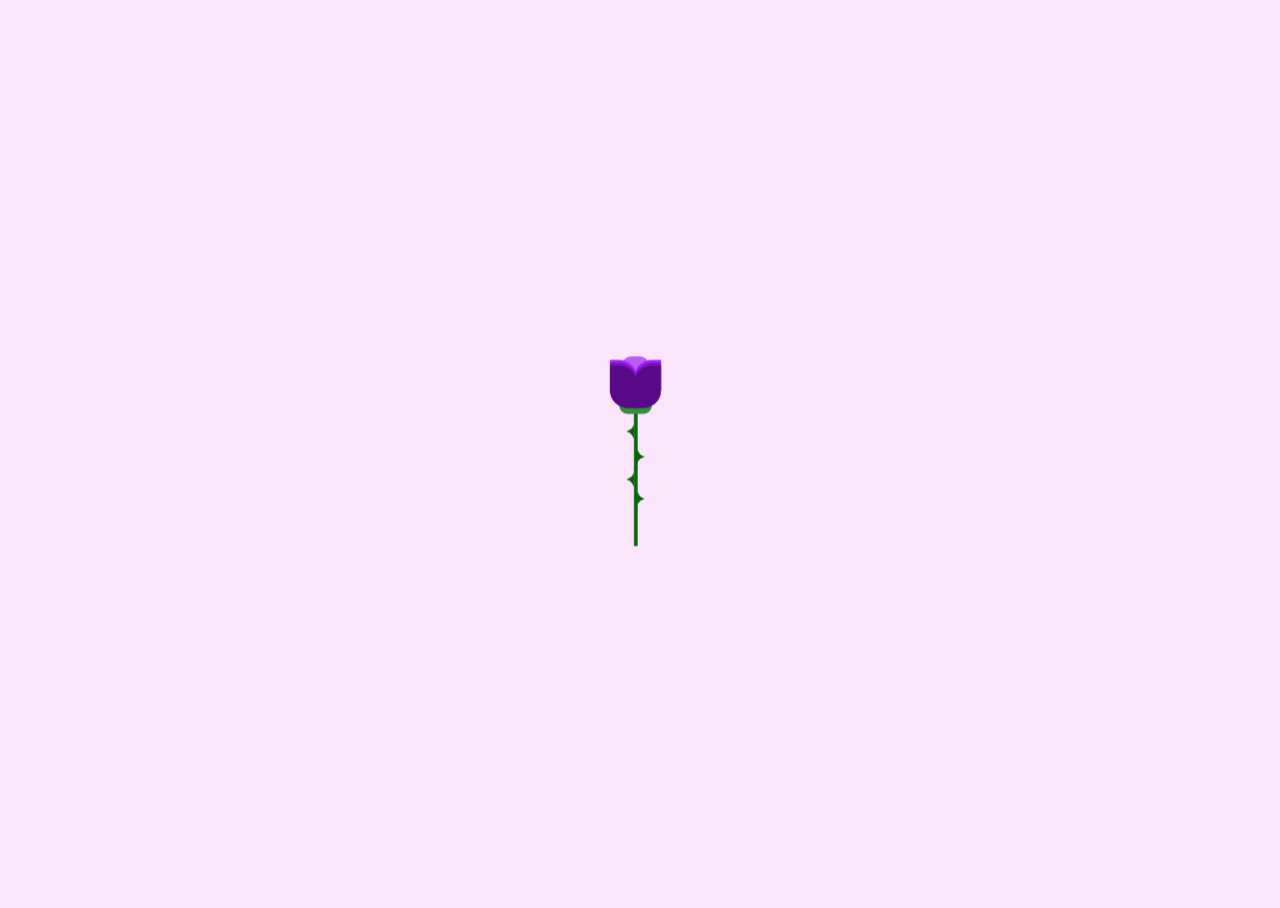
<file: index.html>
<!DOCTYPE html>
<html>
<head>
<title>Purple flower for Krislougrace</title>	
<link rel="shortcut icon" href="./flower.png" type="image/x-icon">
<link rel="stylesheet" type="text/css" href="style.css">
	</head>
<body>
<div class="container">
	
	<div class="thorns">
		<div></div>
		<div></div>
		<div></div>
		<div></div>
	</div>
	<div class="rose-leaves">
		<div></div>
		<div></div>
	</div>
	<div class="rose-petals">
		<div></div>
		<div></div>
		<div></div>
		<div></div>
		<div></div>
		<div></div>
		<div></div>
	</div>
	<div class="sparkles">
		<div></div>
		<div></div>
		<div></div>
		<div></div>
		<div></div>
		<div></div>
		<div></div>
		<div></div>
		<div></div>
		<div></div>
		
	
</div>
</body>

</html>
</file>
<file: style.css>
html, body {
	height: 100%;
	width: 100%;
	background: #FAE6FA;
	overflow: hidden;
  }
  
  .container {
	width: 100px;
	height: 300px;
	position: absolute;
	left: 0;
	right: 0;
	top: 0;
	bottom: 0;
	margin: auto;
	-moz-transform: scale(0.6);
	-ms-transform: scale(0.6);
	-webkit-transform: scale(0.6);
	transform: scale(0.6);
  }
  .container div {
	position: absolute;
  }
  .container .glass {
	height: 420px;
	width: 250px;
	border: 3px solid rgba(255, 255, 255, 0.5);
	-moz-border-radius: 300px 300px 0px 0px;
	-webkit-border-radius: 300px;
	border-radius: 300px 300px 0px 0px;
	left: -80px;
	top: -100px;
	border-bottom: 15px solid rgba(255, 255, 255, 0.5);
  }
  .container .glass:after {
	width: 8px;
	background: rgba(255, 255, 255, 0.28);
	content: '';
	position: absolute;
	height: 80px;
	top: 430px;
	border-radius: 100px;
	left: 10px;
	top: 180px;
  }
  .container .glass:before {
	width: 8px;
	background: rgba(255, 255, 255, 0.28);
	content: '';
	position: absolute;
	height: 15px;
	top: 430px;
	border-radius: 100px;
	left: 10px;
	top: 280px;
  }
  .container .glow {
	position: absolute;
	width: 170px;
	height: 170px;
	-moz-border-radius: 100%;
	-webkit-border-radius: 100%;
	border-radius: 100%;
	border: 1px solid rgba(245, 148, 184, 0.47);
	box-shadow: 0px 0px 10px #f594b8;
	left: -40px;
	top: -40px;
	-moz-transition: all 0.5s ease;
	-o-transition: all 0.5s ease;
	-webkit-transition: all 0.5s ease;
	transition: all 0.5s ease;
	-moz-animation: glowing 2.5s ease-in-out infinite;
	-webkit-animation: glowing 2.5s ease-in-out infinite;
	animation: glowing 2.5s ease-in-out infinite;
  }
  .container .rose-petals > div {
	background: #B95CF4;
	width: 45px;
	height: 80px;
	position: absolute;
	-moz-transition: all 0.5s ease-out;
	-o-transition: all 0.5s ease-out;
	-webkit-transition: all 0.5s ease-out;
	transition: all 0.5s ease-out;
  }
  .container .rose-petals > div:nth-child(1) {
	border-radius: 15px;
	left: 20px;
	top: -6px;
	background: #B95CF4;
  }
  .container .rose-petals > div:nth-child(2), .container .rose-petals > div:nth-child(4), .container .rose-petals > div:nth-child(6) {
	border-radius: 0px 30px 0px 30px;
	background: #7D0DC3;
	left: 0;
	transform-origin: bottom right;
  }
  .container .rose-petals > div:nth-child(3), .container .rose-petals > div:nth-child(5), .container .rose-petals > div:nth-child(7) {
	border-radius: 30px 0px 30px 0px;
	left: 40px;
	transform-origin: bottom left;
  }
  .container .rose-petals > div:nth-child(2) {
	-moz-animation: openRose2 3s ease-in-out;
	-webkit-animation: openRose2 3s ease-in-out;
	animation: openRose2 3s ease-in-out;
	-moz-animation-fill-mode: forwards;
	-webkit-animation-fill-mode: forwards;
	animation-fill-mode: forwards;
	z-index: 5;
	background: #570987;
	top: 10px;
	height: 70px;
	-moz-animation-delay: 2s;
	-webkit-animation-delay: 2s;
	animation-delay: 2s;
  }
  .container .rose-petals > div:nth-child(3) {
	-moz-animation: openRose3 3s ease-in-out;
	-webkit-animation: openRose3 3s ease-in-out;
	animation: openRose3 3s ease-in-out;
	-moz-animation-fill-mode: forwards;
	-webkit-animation-fill-mode: forwards;
	animation-fill-mode: forwards;
	z-index: 4;
	background: #570987;
	top: 10px;
	height: 70px;
	-moz-animation-delay: 2s;
	-webkit-animation-delay: 2s;
	animation-delay: 2s;
  }
  .container .rose-petals > div:nth-child(4) {
	-moz-animation: openRose4 3s ease-in-out;
	-webkit-animation: openRose4 3s ease-in-out;
	animation: openRose4 3s ease-in-out;
	-moz-animation-fill-mode: forwards;
	-webkit-animation-fill-mode: forwards;
	animation-fill-mode: forwards;
	z-index: 3;
	background: #7D0DC3;
	top: 5px;
	height: 75px;
	-moz-animation-delay: 2s;
	-webkit-animation-delay: 2s;
	animation-delay: 2s;
  }
  .container .rose-petals > div:nth-child(5) {
	-moz-animation: openRose5 3s ease-in-out;
	-webkit-animation: openRose5 3s ease-in-out;
	animation: openRose5 3s ease-in-out;
	-moz-animation-fill-mode: forwards;
	-webkit-animation-fill-mode: forwards;
	animation-fill-mode: forwards;
	z-index: 2;
	background: #7D0DC3;
	top: 5px;
	height: 75px;
	-moz-animation-delay: 2s;
	-webkit-animation-delay: 2s;
	animation-delay: 2s;
  }
  .container .rose-petals > div:nth-child(6) {
	-moz-animation: openRose6 3s ease-in-out;
	-webkit-animation: openRose6 3s ease-in-out;
	animation: openRose6 3s ease-in-out;
	-moz-animation-fill-mode: forwards;
	-webkit-animation-fill-mode: forwards;
	animation-fill-mode: forwards;
	z-index: 1;
	background: #A020F0;
	top: "";
	height: "";
	-moz-animation-delay: 2s;
	-webkit-animation-delay: 2s;
	animation-delay: 2s;
  }
  .container .rose-petals > div:nth-child(7) {
	-moz-animation: openRose7 3s ease-in-out;
	-webkit-animation: openRose7 3s ease-in-out;
	animation: openRose7 3s ease-in-out;
	-moz-animation-fill-mode: forwards;
	-webkit-animation-fill-mode: forwards;
	animation-fill-mode: forwards;
	z-index: 0;
	background: #A020F0;
	top: "";
	height: "";
	-moz-animation-delay: 2s;
	-webkit-animation-delay: 2s;
	animation-delay: 2s;
  }
  .container .rose-leaves > div:nth-last-child(1) {
	width: 55px;
	height: 30px;
	background: #338f37;
	position: absolute;
	top: 60px;
	left: 15px;
	-moz-border-radius: 100px;
	-webkit-border-radius: 100px;
	border-radius: 100px;
  }
  .container .rose-leaves > div:nth-child(1) {
	width: 6px;
	height: 230px;
	border: none;
	top: 80px;
	background: #066406;
	left: 40px;
  }
  .container .thorns > div {
	width: 30px;
	height: 30px;
	background: #066406;
	top: 100px;
	left: 10px;
  }
  .container .thorns > div:after {
	width: 41px;
	height: 31px;
	-moz-border-radius: 100%;
	-webkit-border-radius: 100%;
	border-radius: 100%;
	background: #FAE6FA;
	content: "";
	position: absolute;
	left: -12px;
	top: 17px;
  }
  .container .thorns > div:before {
	width: 41px;
	height: 31px;
	-moz-border-radius: 100%;
	-webkit-border-radius: 100%;
	border-radius: 100%;
	background: #FAE6FA;
	content: "";
	position: absolute;
	left: -11px;
	top: -11px;
	z-index: 0;
  }
  .container .thorns > div:nth-child(2) {
	top: 150px;
	-moz-transform: rotate(180deg);
	-ms-transform: rotate(180deg);
	-webkit-transform: rotate(180deg);
	transform: rotate(180deg);
	left: 45px;
  }
  .container .thorns > div:nth-child(3) {
	top: 180px;
  }
  .container .thorns > div:nth-child(4) {
	top: 220px;
	-moz-transform: rotate(180deg);
	-ms-transform: rotate(180deg);
	-webkit-transform: rotate(180deg);
	transform: rotate(180deg);
	left: 45px;
  }
  .container .sparkles {
	bottom: -40px;
  }
  .container .sparkles > div {
	width: 4px;
	height: 4px;
	border-radius: 100px;
	background: #570987;
	box-shadow: 0px 0px 12px 2px #D397F8;
	bottom: 0;
	opacity: 0;
	-moz-animation: sparkle 4s ease-in-out infinite;
	-webkit-animation: sparkle 4s ease-in-out infinite;
	animation: sparkle 4s ease-in-out infinite;
  }
  .container .sparkles > div:nth-child(1) {
	left: 60px;
	-moz-animation-delay: 3s;
	-webkit-animation-delay: 3s;
	animation-delay: 3s;
  }
  .container .sparkles > div:nth-child(2) {
	left: 158px;
	-moz-animation-delay: 2s;
	-webkit-animation-delay: 2s;
	animation-delay: 2s;
  }
  .container .sparkles > div:nth-child(3) {
	left: -22px;
	-moz-animation-delay: 1s;
	-webkit-animation-delay: 1s;
	animation-delay: 1s;
  }
  .container .sparkles > div:nth-child(4) {
	left: 10px;
	-moz-animation-delay: 1s;
	-webkit-animation-delay: 1s;
	animation-delay: 1s;
  }
  .container .sparkles > div:nth-child(5) {
	left: 177px;
	-moz-animation-delay: 3s;
	-webkit-animation-delay: 3s;
	animation-delay: 3s;
  }
  .container .sparkles > div:nth-child(6) {
	left: -82px;
	-moz-animation-delay: 2s;
	-webkit-animation-delay: 2s;
	animation-delay: 2s;
  }
  .container .sparkles > div:nth-child(7) {
	left: 45px;
	-moz-animation-delay: 3s;
	-webkit-animation-delay: 3s;
	animation-delay: 3s;
  }
  .container .sparkles > div:nth-child(8) {
	left: 74px;
	-moz-animation-delay: 3s;
	-webkit-animation-delay: 3s;
	animation-delay: 3s;
  }
  .container .sparkles > div:nth-child(9) {
	left: -79px;
	-moz-animation-delay: 2s;
	-webkit-animation-delay: 2s;
	animation-delay: 2s;
  }
  
  @-webkit-keyframes $animationName {
	50% {
	  opacity: 1;
	}
	100% {
	  bottom: 250px;
	}
  }
  @-moz-keyframes sparkle {
	50% {
	  opacity: 1;
	}
	100% {
	  bottom: 250px;
	}
  }
  @-ms-keyframes sparkle {
	50% {
	  opacity: 1;
	}
	100% {
	  bottom: 250px;
	}
  }
  @keyframes sparkle {
	50% {
	  opacity: 1;
	}
	100% {
	  bottom: 250px;
	}
  }
  @-webkit-keyframes $animationName {
	50% {
	  -moz-transform: rotate(-90deg);
	  -ms-transform: rotate(-90deg);
	  -webkit-transform: rotate(-90deg);
	  transform: rotate(-90deg);
	  top: 80px;
	  left: 100px;
	}
	100% {
	  -moz-transform: rotate(-60deg);
	  -ms-transform: rotate(-60deg);
	  -webkit-transform: rotate(-60deg);
	  transform: rotate(-60deg);
	  top: 210px;
	  left: -30px;
	}
  }
  @-moz-keyframes openRose2 {
	50% {
	  -moz-transform: rotate(-90deg);
	  -ms-transform: rotate(-90deg);
	  -webkit-transform: rotate(-90deg);
	  transform: rotate(-90deg);
	  top: 80px;
	  left: 100px;
	}
	100% {
	  -moz-transform: rotate(-60deg);
	  -ms-transform: rotate(-60deg);
	  -webkit-transform: rotate(-60deg);
	  transform: rotate(-60deg);
	  top: 210px;
	  left: -30px;
	}
  }
  @-ms-keyframes openRose2 {
	50% {
	  -moz-transform: rotate(-90deg);
	  -ms-transform: rotate(-90deg);
	  -webkit-transform: rotate(-90deg);
	  transform: rotate(-90deg);
	  top: 80px;
	  left: 100px;
	}
	100% {
	  -moz-transform: rotate(-60deg);
	  -ms-transform: rotate(-60deg);
	  -webkit-transform: rotate(-60deg);
	  transform: rotate(-60deg);
	  top: 210px;
	  left: -30px;
	}
  }
  @keyframes openRose2 {
	50% {
	  -moz-transform: rotate(-90deg);
	  -ms-transform: rotate(-90deg);
	  -webkit-transform: rotate(-90deg);
	  transform: rotate(-90deg);
	  top: 80px;
	  left: 100px;
	}
	100% {
	  -moz-transform: rotate(-60deg);
	  -ms-transform: rotate(-60deg);
	  -webkit-transform: rotate(-60deg);
	  transform: rotate(-60deg);
	  top: 210px;
	  left: -30px;
	}
  }
  @-webkit-keyframes $animationName {
	100% {
	  -moz-transform: rotate(60deg);
	  -ms-transform: rotate(60deg);
	  -webkit-transform: rotate(60deg);
	  transform: rotate(60deg);
	}
  }
  @-moz-keyframes openRose3 {
	100% {
	  -moz-transform: rotate(60deg);
	  -ms-transform: rotate(60deg);
	  -webkit-transform: rotate(60deg);
	  transform: rotate(60deg);
	}
  }
  @-ms-keyframes openRose3 {
	100% {
	  -moz-transform: rotate(60deg);
	  -ms-transform: rotate(60deg);
	  -webkit-transform: rotate(60deg);
	  transform: rotate(60deg);
	}
  }
  @keyframes openRose3 {
	100% {
	  -moz-transform: rotate(60deg);
	  -ms-transform: rotate(60deg);
	  -webkit-transform: rotate(60deg);
	  transform: rotate(60deg);
	}
  }
  @-webkit-keyframes $animationName {
	100% {
	  -moz-transform: rotate(-30deg);
	  -ms-transform: rotate(-30deg);
	  -webkit-transform: rotate(-30deg);
	  transform: rotate(-30deg);
	}
  }
  @-moz-keyframes openRose4 {
	100% {
	  -moz-transform: rotate(-30deg);
	  -ms-transform: rotate(-30deg);
	  -webkit-transform: rotate(-30deg);
	  transform: rotate(-30deg);
	}
  }
  @-ms-keyframes openRose4 {
	100% {
	  -moz-transform: rotate(-30deg);
	  -ms-transform: rotate(-30deg);
	  -webkit-transform: rotate(-30deg);
	  transform: rotate(-30deg);
	}
  }
  @keyframes openRose4 {
	100% {
	  -moz-transform: rotate(-30deg);
	  -ms-transform: rotate(-30deg);
	  -webkit-transform: rotate(-30deg);
	  transform: rotate(-30deg);
	}
  }
  @-webkit-keyframes $animationName {
	100% {
	  -moz-transform: rotate(30deg);
	  -ms-transform: rotate(30deg);
	  -webkit-transform: rotate(30deg);
	  transform: rotate(30deg);
	}
  }
  @-moz-keyframes openRose5 {
	100% {
	  -moz-transform: rotate(30deg);
	  -ms-transform: rotate(30deg);
	  -webkit-transform: rotate(30deg);
	  transform: rotate(30deg);
	}
  }
  @-ms-keyframes openRose5 {
	100% {
	  -moz-transform: rotate(30deg);
	  -ms-transform: rotate(30deg);
	  -webkit-transform: rotate(30deg);
	  transform: rotate(30deg);
	}
  }
  @keyframes openRose5 {
	100% {
	  -moz-transform: rotate(30deg);
	  -ms-transform: rotate(30deg);
	  -webkit-transform: rotate(30deg);
	  transform: rotate(30deg);
	}
  }
  @-webkit-keyframes $animationName {
	50% {
	  box-shadow: 0px 0px 60px #f594b8;
	}
  }
  @-moz-keyframes glowing {
	50% {
	  box-shadow: 0px 0px 60px #f594b8;
	}
  }
  @-ms-keyframes glowing {
	50% {
	  box-shadow: 0px 0px 60px #f594b8;
	}
  }
  @keyframes glowing {
	50% {
	  box-shadow: 0px 0px 60px #f594b8;
	}
  }
</file>
